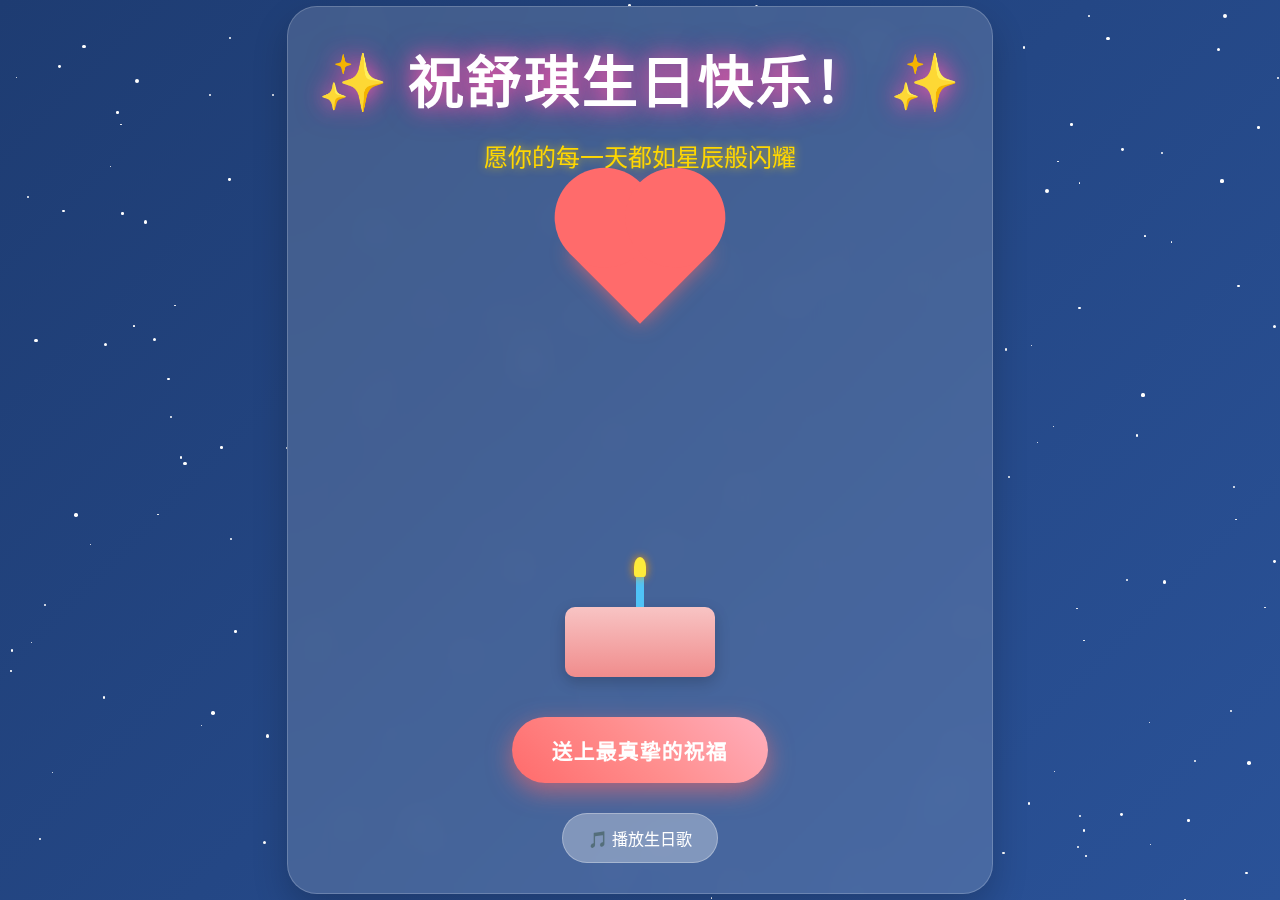
<file: index.html>
<!DOCTYPE html>
<html lang="zh-CN">
<head>
    <meta charset="UTF-8">
    <meta name="viewport" content="width=device-width, initial-scale=1.0">
    <title>浪漫生日祝福</title>
    <link rel="stylesheet" href="style.css">
</head>
<body>
    <!-- 星空背景 -->
    <div class="stars"></div>
    
    <!-- 浮动爱心容器 -->
    <div class="floating-hearts" id="floatingHearts"></div>
    
    <div class="container">
        <div class="header">
            <h1 class="main-title">✨ 祝舒琪生日快乐！ ✨</h1>
            <div class="subtitle">愿你的每一天都如星辰般闪耀</div>
        </div>
        
        <div class="heart-animation">
            <div class="heart"></div>
        </div>
        
        <div class="message">
            <p class="wish-text">愿你的每一天都充满欢笑和快乐</p>
            <p class="wish-text">愿你的每个梦想都能实现</p>
            <p class="wish-text">愿你的未来比星空更璀璨</p>
            <p class="wish-text">愿你的爱情比钻石更永恒</p>
        </div>
        
        <div class="cake">
            <div class="candle">
                <div class="flame"></div>
            </div>
            <div class="cake-body"></div>
        </div>
        
        <div class="buttons">
            <button id="wishBtn" class="wish-btn">送上最真挚的祝福</button>
        </div>
        
        <!-- 音乐控制 -->
        <div class="music-control">
            <button id="musicBtn" class="music-btn">🎵 播放生日歌</button>
        </div>
    </div>
    
    <!-- 音频元素 -->
    <audio id="birthdaySong" loop>
        <source src="" type="audio/mpeg">
    </audio>
    
    <script src="script.js"></script>
</body>
</html>
</file>
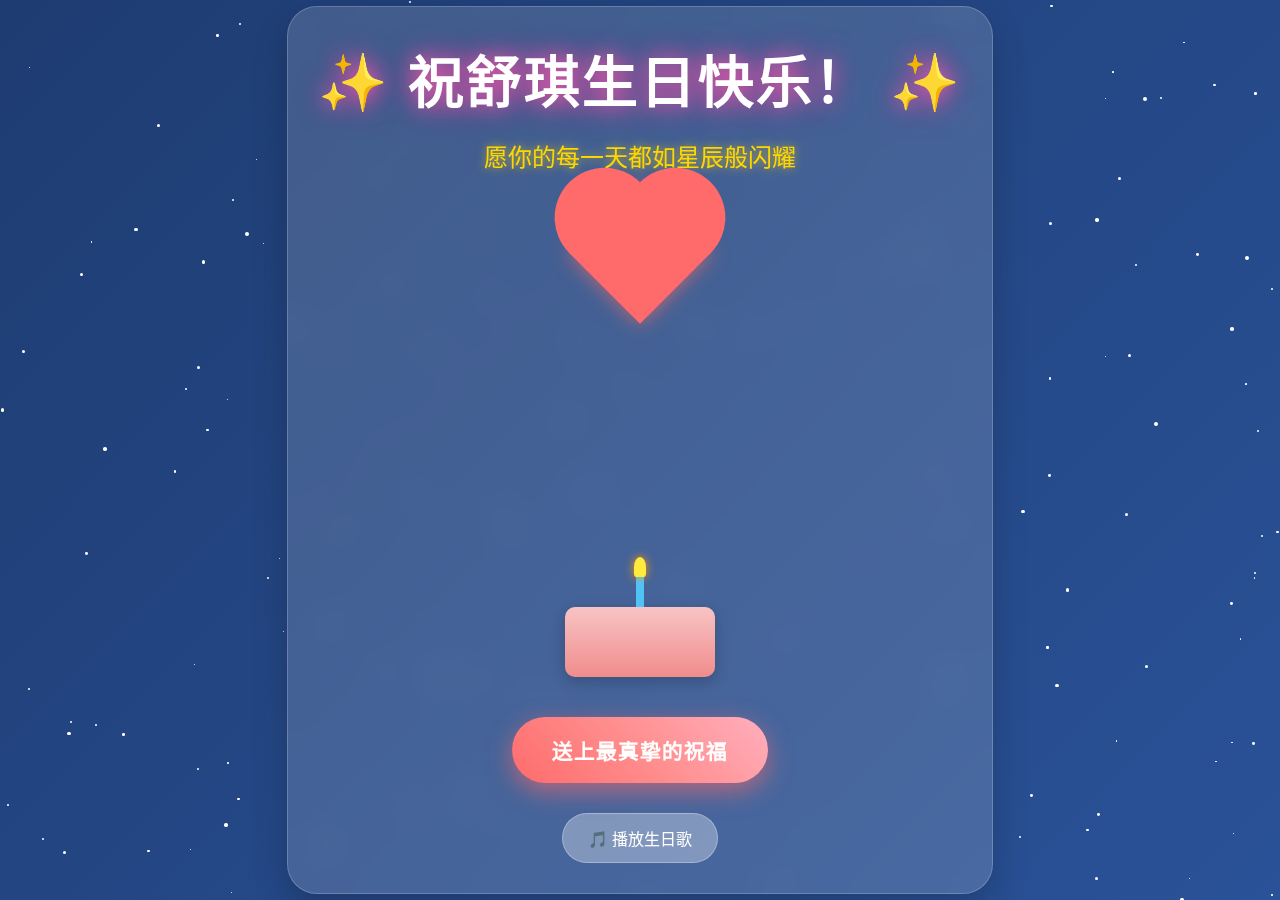
<file: birthday-wish.html>
<!DOCTYPE html>
<html lang="zh-CN">
<head>
    <meta charset="UTF-8">
    <meta name="viewport" content="width=device-width, initial-scale=1.0">
    <title>浪漫生日祝福</title>
    <link rel="stylesheet" href="style.css">
</head>
<body>
    <!-- 星空背景 -->
    <div class="stars"></div>
    
    <!-- 浮动爱心容器 -->
    <div class="floating-hearts" id="floatingHearts"></div>
    
    <div class="container">
        <div class="header">
            <h1 class="main-title">✨ 祝舒琪生日快乐！ ✨</h1>
            <div class="subtitle">愿你的每一天都如星辰般闪耀</div>
        </div>
        
        <div class="heart-animation">
            <div class="heart"></div>
        </div>
        
        <div class="message">
            <p class="wish-text">愿你的每一天都充满欢笑和快乐</p>
            <p class="wish-text">愿你的每个梦想都能实现</p>
            <p class="wish-text">愿你的未来比星空更璀璨</p>
            <p class="wish-text">愿你的爱情比钻石更永恒</p>
        </div>
        
        <div class="cake">
            <div class="candle">
                <div class="flame"></div>
            </div>
            <div class="cake-body"></div>
        </div>
        
        <div class="buttons">
            <button id="wishBtn" class="wish-btn">送上最真挚的祝福</button>
        </div>
        
        <!-- 音乐控制 -->
        <div class="music-control">
            <button id="musicBtn" class="music-btn">🎵 播放生日歌</button>
        </div>
    </div>
    
    <!-- 音频元素 -->
    <audio id="birthdaySong" loop>
        <source src="" type="audio/mpeg">
    </audio>
    
    <script src="script.js"></script>
</body>
</html>
</file>
<file: style.css>
* {
    margin: 0;
    padding: 0;
    box-sizing: border-box;
}

body {
    font-family: 'Arial', sans-serif;
    background: linear-gradient(135deg, #1e3c72, #2a5298);
    min-height: 100vh;
    display: flex;
    justify-content: center;
    align-items: center;
    overflow: hidden;
    position: relative;
}

.container {
    text-align: center;
    position: relative;
    z-index: 10;
    padding: 30px;
    background: rgba(255, 255, 255, 0.15);
    backdrop-filter: blur(15px);
    border-radius: 30px;
    box-shadow: 0 15px 35px rgba(0, 0, 0, 0.2);
    max-width: 90%;
    border: 1px solid rgba(255, 255, 255, 0.2);
}

.header h1 {
    color: #fff;
    font-size: 3.5rem;
    margin-bottom: 20px;
    text-shadow: 0 0 20px rgba(255, 105, 180, 0.8), 0 0 30px rgba(255, 20, 147, 0.6);
    animation: pulse 2s infinite, glow 3s ease-in-out infinite alternate;
    letter-spacing: 2px;
}

.subtitle {
    color: #ffd700;
    font-size: 1.5rem;
    margin-bottom: 30px;
    text-shadow: 0 0 10px rgba(255, 215, 0, 0.7);
    animation: fadeIn 2s ease-in;
}

/* 爱心动画 */
.heart {
    width: 100px;
    height: 100px;
    background-color: #ff6b6b;
    position: relative;
    transform: rotate(-45deg);
    animation: beat 1.2s infinite ease-in-out;
    margin: 0 auto 40px;
    box-shadow: 0 0 20px rgba(255, 107, 107, 0.7);
}

.heart:before,
.heart:after {
    content: "";
    width: 100px;
    height: 100px;
    background-color: #ff6b6b;
    border-radius: 50%;
    position: absolute;
}

.heart:before {
    top: -50px;
    left: 0;
}

.heart:after {
    top: 0;
    left: 50px;
}

@keyframes beat {
    0% {
        transform: scale(1) rotate(-45deg);
    }
    50% {
        transform: scale(1.1) rotate(-45deg);
    }
    100% {
        transform: scale(1) rotate(-45deg);
    }
}

/* 浮动的爱心 */
.floating-hearts {
    position: fixed;
    top: 0;
    left: 0;
    width: 100%;
    height: 100%;
    pointer-events: none;
    z-index: 2;
}

.floating-heart {
    position: absolute;
    font-size: 24px;
    color: #ff6b6b;
    opacity: 0;
    animation: floatUp 5s ease-in forwards;
    text-shadow: 0 0 10px rgba(255, 107, 107, 0.8);
}

@keyframes floatUp {
    0% {
        transform: translateY(100vh) rotate(0deg);
        opacity: 1;
    }
    100% {
        transform: translateY(-100px) rotate(360deg);
        opacity: 0;
    }
}

.message {
    color: white;
    font-size: 1.3rem;
    margin-bottom: 40px;
    line-height: 1.8;
    text-shadow: 0 0 10px rgba(255, 255, 255, 0.7);
    animation: fadeInUp 1s ease-out;
}

.message p {
    margin: 15px 0;
    opacity: 0;
    animation: fadeIn 1s ease forwards;
}

.message p:nth-child(1) { animation-delay: 0.5s; }
.message p:nth-child(2) { animation-delay: 1s; }
.message p:nth-child(3) { animation-delay: 1.5s; }
.message p:nth-child(4) { animation-delay: 2s; }

.wish-text {
    background: linear-gradient(to right, #ffafbd, #ffc3a0, #a18cd1);
    -webkit-background-clip: text;
    -webkit-text-fill-color: transparent;
    font-weight: bold;
}

/* 蛋糕 */
.cake {
    position: relative;
    width: 150px;
    height: 100px;
    margin: 0 auto 40px;
}

.cake-body {
    width: 150px;
    height: 70px;
    background: linear-gradient(to bottom, #f8c4c4, #f08c8c);
    border-radius: 10px;
    position: relative;
    top: 30px;
    box-shadow: 0 5px 15px rgba(0, 0, 0, 0.2);
}

.candle {
    position: absolute;
    width: 8px;
    height: 30px;
    background: #4fc3f7;
    left: 50%;
    transform: translateX(-50%);
    top: 0;
    z-index: 2;
}

.flame {
    position: absolute;
    width: 12px;
    height: 20px;
    background: #ffeb3b;
    border-radius: 50% 50% 20% 20%;
    top: -20px;
    left: -2px;
    animation: flicker 0.8s infinite alternate;
    box-shadow: 0 0 10px #ff9800;
}

@keyframes flicker {
    0% {
        height: 20px;
        opacity: 0.9;
    }
    100% {
        height: 25px;
        opacity: 1;
    }
}

.buttons {
    margin-top: 20px;
}

.wish-btn {
    background: linear-gradient(45deg, #ff6b6b, #ff8e8e, #ffafbd);
    color: white;
    border: none;
    padding: 18px 40px;
    font-size: 1.3rem;
    border-radius: 50px;
    cursor: pointer;
    box-shadow: 0 8px 25px rgba(255, 107, 107, 0.6);
    transition: all 0.4s ease;
    letter-spacing: 1px;
    font-weight: bold;
    position: relative;
    overflow: hidden;
    animation: gradientShift 3s ease infinite;
}

.wish-btn:hover {
    transform: translateY(-5px) scale(1.05);
    box-shadow: 0 12px 30px rgba(255, 107, 107, 0.8);
}

.wish-btn:active {
    transform: translateY(2px);
}

.wish-btn::before {
    content: '';
    position: absolute;
    top: 0;
    left: -100%;
    width: 100%;
    height: 100%;
    background: linear-gradient(90deg, transparent, rgba(255, 255, 255, 0.4), transparent);
    transition: 0.5s;
}

.wish-btn:hover::before {
    left: 100%;
}

.wish-btn.clicked {
    background: linear-gradient(45deg, #4caf50, #8bc34a, #cddc39);
    animation: none;
}

@keyframes gradientShift {
    0% { background-position: 0% 50%; }
    50% { background-position: 100% 50%; }
    100% { background-position: 0% 50%; }
}

@keyframes pulse {
    0% {
        transform: scale(1);
    }
    50% {
        transform: scale(1.05);
    }
    100% {
        transform: scale(1);
    }
}

@keyframes glow {
    from {
        text-shadow: 0 0 10px #fff, 0 0 20px #fff, 0 0 30px #e60073, 0 0 40px #e60073;
    }
    to {
        text-shadow: 0 0 20px #fff, 0 0 30px #ff4da6, 0 0 40px #ff4da6, 0 0 50px #ff4da6;
    }
}

@keyframes fadeIn {
    from { opacity: 0; }
    to { opacity: 1; }
}

.wish-message {
    position: fixed;
    top: 0;
    left: 0;
    width: 100%;
    height: 100%;
    background: rgba(0, 0, 0, 0.7);
    display: flex;
    justify-content: center;
    align-items: center;
    z-index: 100;
    opacity: 1;
    transition: opacity 1s ease;
}

.wish-popup {
    background: linear-gradient(135deg, #1e3c72, #2a5298);
    padding: 50px;
    border-radius: 30px;
    text-align: center;
    box-shadow: 0 20px 50px rgba(0, 0, 0, 0.5);
    max-width: 90%;
    animation: popup 0.8s cubic-bezier(0.175, 0.885, 0.32, 1.275);
    border: 2px solid rgba(255, 255, 255, 0.3);
    position: relative;
    overflow: hidden;
}

.wish-popup::before {
    content: '';
    position: absolute;
    top: -50%;
    left: -50%;
    width: 200%;
    height: 200%;
    background: radial-gradient(circle, rgba(255,255,255,0.2) 0%, transparent 70%);
    transform: rotate(30deg);
}

.wish-popup h2 {
    color: #ffd700;
    font-size: 3rem;
    margin-bottom: 30px;
    text-shadow: 0 0 20px rgba(255, 215, 0, 0.8);
    animation: glowText 2s ease-in-out infinite alternate;
}

.wish-popup p {
    color: white;
    font-size: 1.5rem;
    margin: 15px 0;
    text-shadow: 0 0 10px rgba(255, 255, 255, 0.5);
    animation: slideInUp 0.5s ease forwards;
    opacity: 0;
}

.wish-popup p:nth-child(2) { animation-delay: 0.3s; }
.wish-popup p:nth-child(3) { animation-delay: 0.6s; }
.wish-popup p:nth-child(4) { animation-delay: 0.9s; }

@keyframes popup {
    0% {
        transform: scale(0.3) translateY(50px);
        opacity: 0;
    }
    70% {
        transform: scale(1.05);
    }
    100% {
        transform: scale(1) translateY(0);
        opacity: 1;
    }
}

@keyframes glowText {
    from {
        text-shadow: 0 0 10px #ffd700, 0 0 20px #ffd700;
    }
    to {
        text-shadow: 0 0 20px #ffd700, 0 0 30px #ffd700, 0 0 40px #ffd700;
    }
}

@keyframes slideInUp {
    from {
        transform: translateY(30px);
        opacity: 0;
    }
    to {
        transform: translateY(0);
        opacity: 1;
    }
}

@keyframes fadeInUp {
    from {
        transform: translateY(50px);
        opacity: 0;
    }
    to {
        transform: translateY(0);
        opacity: 1;
    }
}

/* 星空背景 */
.stars {
    position: fixed;
    top: 0;
    left: 0;
    width: 100%;
    height: 100%;
    pointer-events: none;
    z-index: 1;
}

.star {
    position: absolute;
    background-color: white;
    border-radius: 50%;
    animation: twinkle var(--duration) infinite ease-in-out;
}

@keyframes twinkle {
    0%, 100% { opacity: 0.2; }
    50% { opacity: 1; }
}

/* 音乐控制 */
.music-control {
    margin-top: 30px;
}

.music-btn {
    background: rgba(255, 255, 255, 0.2);
    color: white;
    border: 1px solid rgba(255, 255, 255, 0.3);
    padding: 12px 25px;
    font-size: 1rem;
    border-radius: 30px;
    cursor: pointer;
    transition: all 0.3s ease;
    backdrop-filter: blur(5px);
}

.music-btn:hover {
    background: rgba(255, 255, 255, 0.3);
    transform: scale(1.05);
}

/* 响应式设计 */
@media (max-width: 768px) {
    .header h1 {
        font-size: 2.5rem;
    }
    
    .subtitle {
        font-size: 1.2rem;
    }
    
    .message {
        font-size: 1.1rem;
    }
    
    .heart {
        width: 80px;
        height: 80px;
    }
    
    .heart:before,
    .heart:after {
        width: 80px;
        height: 80px;
    }
    
    .heart:before {
        top: -40px;
        left: 0;
    }
    
    .heart:after {
        top: 0;
        left: 40px;
    }
    
    .cake {
        transform: scale(0.8);
    }
    
    .wish-popup h2 {
        font-size: 2rem;
    }
    
    .wish-popup p {
        font-size: 1.1rem;
    }
    
    .wish-btn {
        padding: 15px 30px;
        font-size: 1.1rem;
    }
}
</file>
